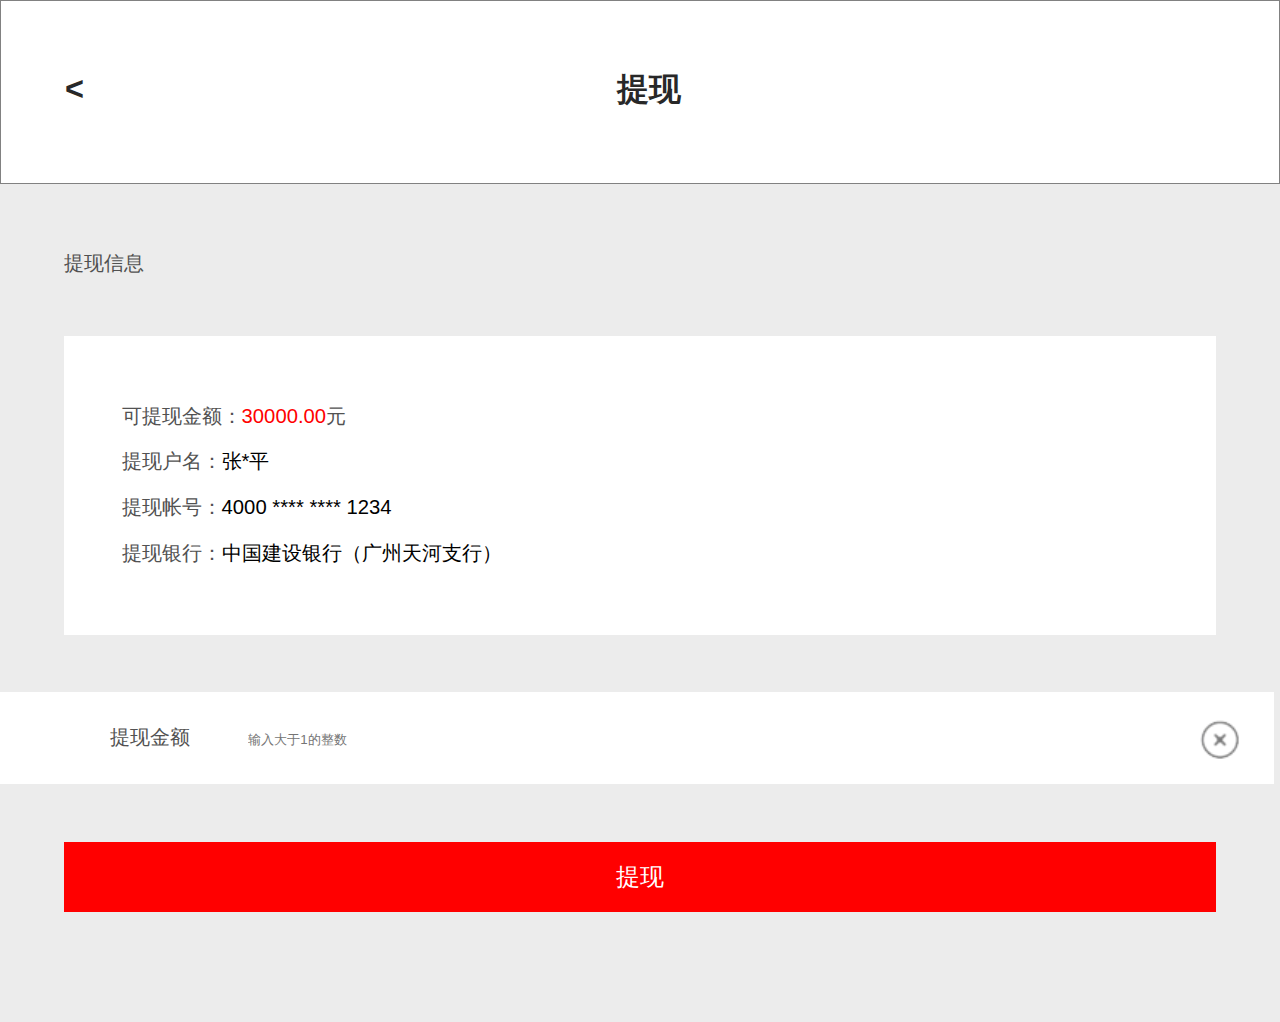
<file: index.html>
<!doctype html>
<html lang="en">
<head>
	<meta charset="UTF-8">
	<meta name="viewport" content="width=device-width, user-scalable=no, initial-scale=1.0, maximum-scale=1.0, minimum-scale=1.0">
	<link rel="stylesheet" type="text/css" href="css/base.css">
	<link rel="stylesheet" type="text/css" href="css/index.css">
	<script type="text/javascript" src="js/flexible.js"></script>
	<script type="text/javascript" src="js/makegrid.js"></script>

	<title>提现</title>
</head>
<body>
	<div class="header clearfix">
		<p class="zuo"><</p>
		<p>提现</p>
	</div>
	<div class="main">
		<p class="bt">提现信息</p>
		<div class="txt">
			<ul>
				<li><span class="color-h">可提现金额：</span><span class="color-red" id="yuer">30000.00</span><span class="color-h">元</span></li>
				<li><span class="color-h">提现户名：</span>张*平</li>
				<li><span class="color-h">提现帐号：</span>4000 **** **** 1234</li>
				<li><span class="color-h">提现银行：</span>中国建设银行（广州天河支行）</li>
			</ul>
		</div>
	
		<div class="show">
			<span class="color-h">提现金额</span>
			<input type="tel" class="ip" id="num" placeholder="输入大于1的整数"/>
			<img src="img/x.png" class="del" id="del"/>
		</div>
		<div class="btn" id="tx">
			<p>提现</p>
		</div>
	</div>
	
	<script type="text/javascript" src="js/index.js"></script>
	
</body>
</html>
</file>
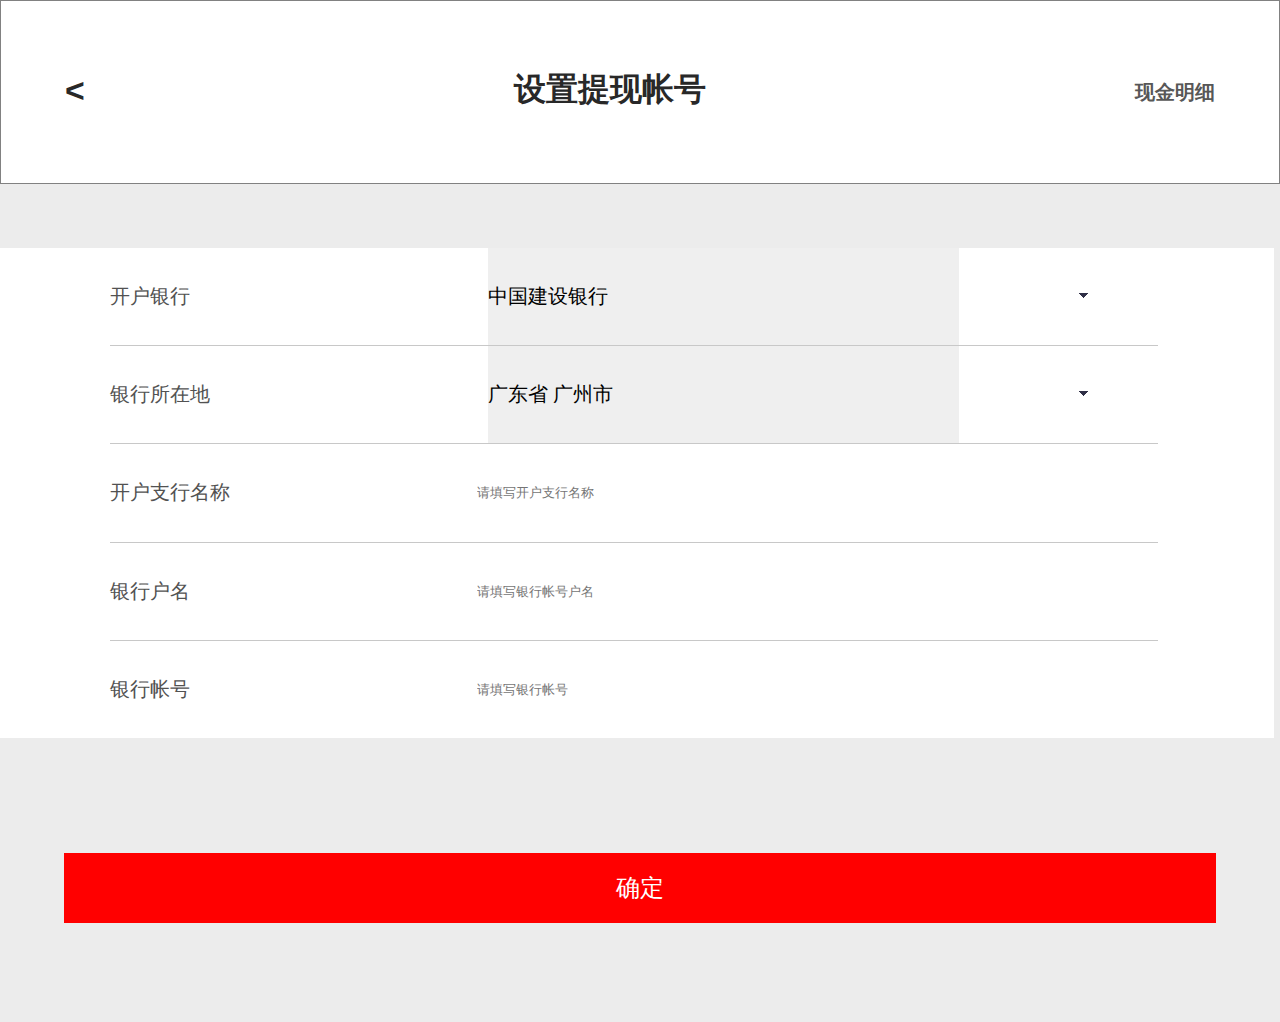
<file: pz.html>
<!doctype html>
<html lang="en">
<head>
	<meta charset="UTF-8">
	<meta name="viewport" content="width=device-width, user-scalable=no, initial-scale=1.0, maximum-scale=1.0, minimum-scale=1.0">
	<link rel="stylesheet" type="text/css" href="css/base.css">
	<link rel="stylesheet" type="text/css" href="css/pz.css">
	<script type="text/javascript" src="js/flexible.js"></script>
	<script type="text/javascript" src="js/makegrid.js"></script>
	<title>设置</title>
</head>
<body>
	<div class="header clearfix">
		<p class="zuo" id="ht">	&lt;</p>
		<!--<a href="#" class="zuo" onClick="javascript :history.go(-1);">&lt;</a>-->
		<p>设置提现帐号</p>
		<p class="you">现金明细</p>
	</div>
	<div class="main">
		<ul class="mx clearfix">
			<li class="clearfix dw">
				<span class="color-h">开户银行</span>
				<span class="xl"></span>
				<select name="select">
					<option value="中国建设银行">中国建设银行</option>
					<option value="中国农业银行">中国农业银行</option>
					<option value="中国农业银行">中国银行</option>
				</select>
			</li>
			<li class="clearfix dw">
				<span class="color-h">银行所在地</span>
				<span class="xl"></span>
				<select name="select">
					<option value="">广东省 广州市</option>
					<option value="">广东省 珠海市</option>
					<option value="">广东省 深圳市</option>
				</select>
			</li>
			<li>
				<span class="color-h">开户支行名称</span>
				<input type="text" class="ip ip-right" placeholder="请填写开户支行名称"/>
			</li>
			<li>
				<span class="color-h">银行户名</span>
				<input type="text" class="ip ip-right" placeholder="请填写银行帐号户名"/>
			</li>
			<li>
				<span class="color-h">银行帐号</span>
				<input type="text" class="ip ip-right" placeholder="请填写银行帐号"/>
			</li>
		</ul>
		
		<div class="btn">
			<p id="tj">确定</p>
		</div>
	</div>
	
	<script src="js/pz.js" type="text/javascript"></script>
</body>
</html>
</file>
<file: css/base.css>
html,body {margin:0; padding:0; font:10px/1.5 helvetica,arial,"Microsoft Yahei";}
div,dl,dt,dd,ul,ol,li,h1,h2,h3,h4,h5,h6,pre,form,fieldset,input,textarea,blockquote,p{padding:0; margin:0;}
table,td,tr,th{font-size:10px;}
a{text-decoration: none;}
ol,ul {list-style:none;}
li{list-style-type:none;}
input,select {-webkit-appearance:none;outline: none;}
img{display: block;width:100%;}
h1,h2,h3,h4,h5,h6{font-size:inherit; font-weight:normal;}
address,cite,code,em,th,i{font-weight:normal; font-style:normal;}
.clearfix{zoom:1;}
.clearfix:after{display:block; overflow:hidden; clear:both; height:0; visibility:hidden; content:".";}
</file>
<file: css/index.css>
html,body{
	height: 100%;
}
.header{
	border: 1px solid rgb(129, 129, 129);
	padding: 5%;
	height: 1rem;
	text-align: center;
}
.header .zuo{
	float: left;
}
.header p{
	color: #282828;
	font-weight: bold;
	font-size: .6rem;
	display: inline-block;
}

.main{
	height: 80%;
	background: rgb(236, 236, 236);
	padding: 5% 5% 0 5%;
	padding-bottom: 1rem;
}

.main .bt{
	padding-bottom: 5%;
	font-size: .375rem;
	color: rgb(81, 81, 81);
}

.txt{
	background: #fff;
	padding: 5%;
	line-height: 0.85rem;
	font-size: .375rem;
}

.color-red{
	color: red;
}

.color-h{
	color: #525252;
}

.show{
	position: relative;
	background: #fff;
	margin: 5% 0;
	height: 1.7rem;
	line-height: 1.7rem;
	padding: 0 10%;
	margin-left: -6%;
	margin-right: -5%;
	font-size: .375rem;
}

.del{
	width: .75rem;
	position: absolute;
	right: .625rem;
	top: .5rem;
}

.ip{
	border: none;
	padding: 0 5%;
}

.btn{
	/* height: 1.3rem; */
	background: rgb(235, 235, 235);
}

.btn p{
	display: block;
	/* margin:5% 5%; */
	height: 1.3rem;
	line-height: 1.3rem;
	text-align: center;
	background: red;
	color: #fff;
	font-size: .4375rem;
}
</file>
<file: css/pz.css>
html,body{
	height: 100%;
}
.color-h{
	color: #525252;
}
.header{
	border: 1px solid rgb(129, 129, 129);
	padding: 5%;
	height: 1rem;
	text-align: center;
}
.header .zuo{
	float: left;
	font-size: .625rem;
}
.header p{
	color: #282828;
	font-weight: bold;
	font-size: .6rem;
	display: inline-block;
}

.header .you{
	float: right;
	font-size: .375rem;
	line-height: 1rem;
	color: #575757;
}

.main{
	height: 80%;
	background: rgb(236, 236, 236);
	padding: 5% 5% 0 5%;
	padding-bottom: 1rem;
}
.main .mx{
	background: #fff;
	margin-left: -6%;
	margin-right: -5%;
	padding: 0 10%;
	margin-bottom: 10%;
}

.main .mx li{
	border-bottom: 1px solid #c8c8c8;
	height: 1.8rem;
	line-height: 1.8rem;
	font-size: .375rem;	
}

.main .mx li:last-child{
	border: none;
}

.wb{
	padding-right: 
}

.ip-right{
	float: right;
	line-height: 1.8rem;
}
.dw{
	position: relative;
}
.main .mx li select{
	position: absolute;
	width: 45%;
	right: 10%;
	line-height: 1.8rem;
	border: none;
	color: #000;
	font-size: .375rem;
	margin-right: 9%;
}

.ip{
	width:60%;
	border: none;
	padding: 0 5%;
}

.xl{
	position: absolute;
	right: 6%;
	width: 0.3rem;
	height: 1.8rem;
	background: url('../img/xl.png') 0rem 0.8rem no-repeat;
}

.btn{
	background: rgb(235, 235, 235);
}

.btn p{
	display: block;
	/* margin:5% 5%; */
	height: 1.3rem;
	line-height: 1.3rem;
	text-align: center;
	background: red;
	color: #fff;
	font-size: .4375rem;
}

/*@media screen and (max-width: 768px){
	.main .mx li select{
		width: 30%;
		margin-right: 30%;
	}
}

@media screen and (max-width: 761px){
	.main .mx li select{
		width: 40%;
		margin-right: 1%;
	}
}*/
</file>
